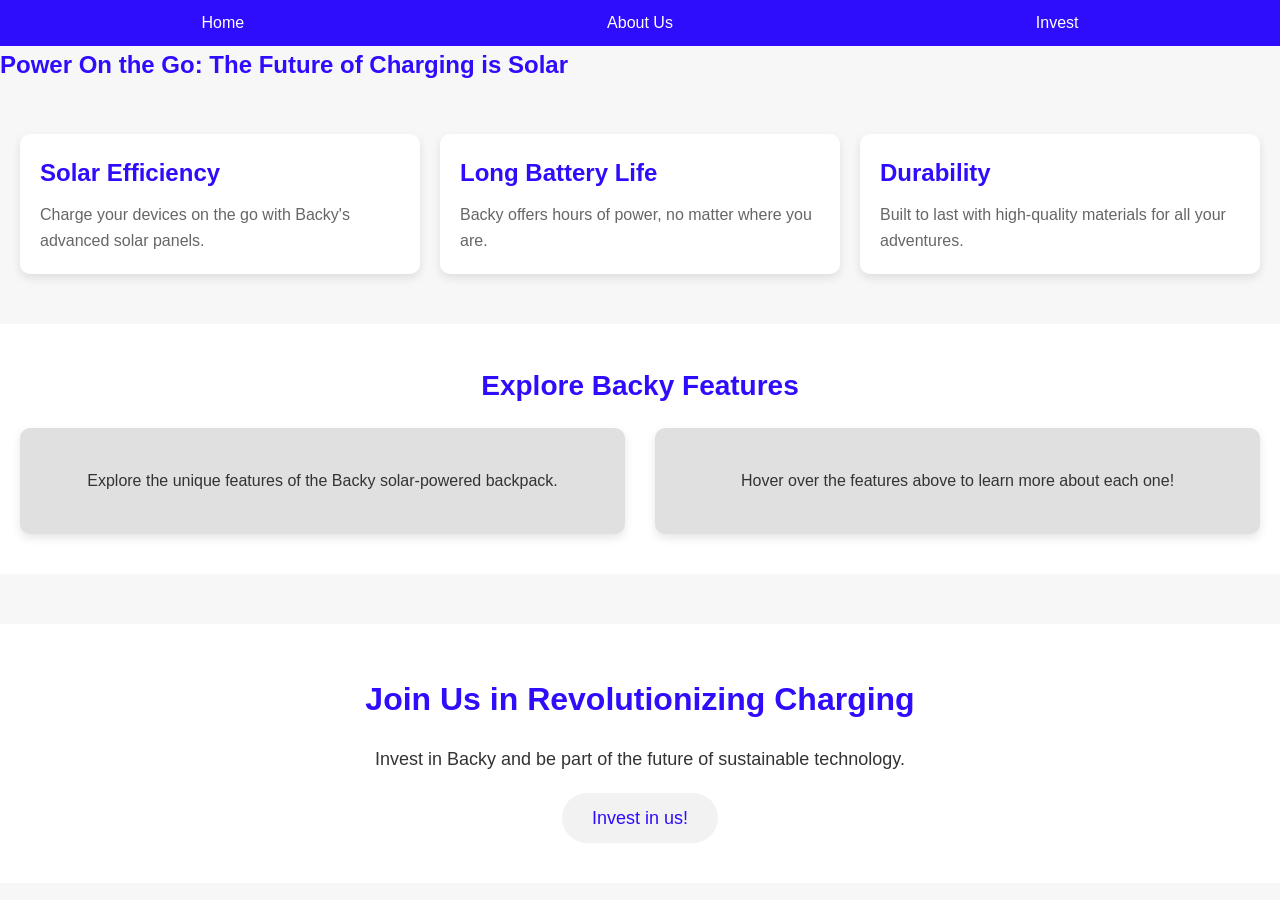
<file: index.html>
<!DOCTYPE html>
<html lang="en">

<head>
    <meta charset="UTF-8">
    <meta name="viewport" content="width=device-width, initial-scale=1.0">
    <title>Backy - Solar-Powered Charging Backpack</title>
    <link rel="stylesheet" href="app.css">
    <link rel="icon" href="backy favicon PNG.png" type="image/png">
    <meta name="description" content="Backy is a innovative solar-powered backpack designed to make your life easier.">
    <meta name="google-site-verification" content="lQn6I-CVeXvRKOuCPtvYeLbIrnavBGzWQOx_9DtoXL4" />
</head>

<body>
    <!-- Navigation Bar -->
    <nav>
        <ul>
            <li><a href="index.html">Home</a></li>
            <li><a href="aboutus.html">About Us</a></li>
            <li><a href="invest.html">Invest</a></li>
            
        </ul>
    </nav>

    <!-- Hero Section -->
    <section id="hero" class="hero">
        <div class="hero-content">
            <h1>Power On the Go: The Future of Charging is Solar</h1>
            
        </div>
    </section>

    <!-- Features Section -->
    <section id="features" class="features">
        <div class="feature">
            <a href="solar-efficiency.html">
                <h3>Solar Efficiency</h3>
                <p>Charge your devices on the go with Backy's advanced solar panels.</p>
            </a>
        </div>
        <div class="feature">
            <a href="battery-life.html">
                <h3>Long Battery Life</h3>
                <p>Backy offers hours of power, no matter where you are.</p>
            </a>
        </div>
        <div class="feature">
            <a href="durability.html">
                <h3>Durability</h3>
                <p>Built to last with high-quality materials for all your adventures.</p>
            </a>
        </div>
    </section>

    <!-- Interactive Demo Section -->
    <section id="interactive-demo" class="interactive-demo">
        <h2>Explore Backy Features</h2>
        <div class="demo-container">
            <div class="backpack-view">
                <p>Explore the unique features of the Backy solar-powered backpack.</p>
            </div>
            <div class="demo-info">
                <p>Hover over the features above to learn more about each one!</p>
            </div>
        </div>
    </section>

    <!-- Investment Section -->
    <section id="investment" class="investment">
        <h2>Join Us in Revolutionizing Charging</h2>
        <p>Invest in Backy and be part of the future of sustainable technology.</p>
        <a href="invest.html" class="cta-button">Invest in us!</a>
    </section>

    <script src="app.js"></script>
</body>

</html>
</file>
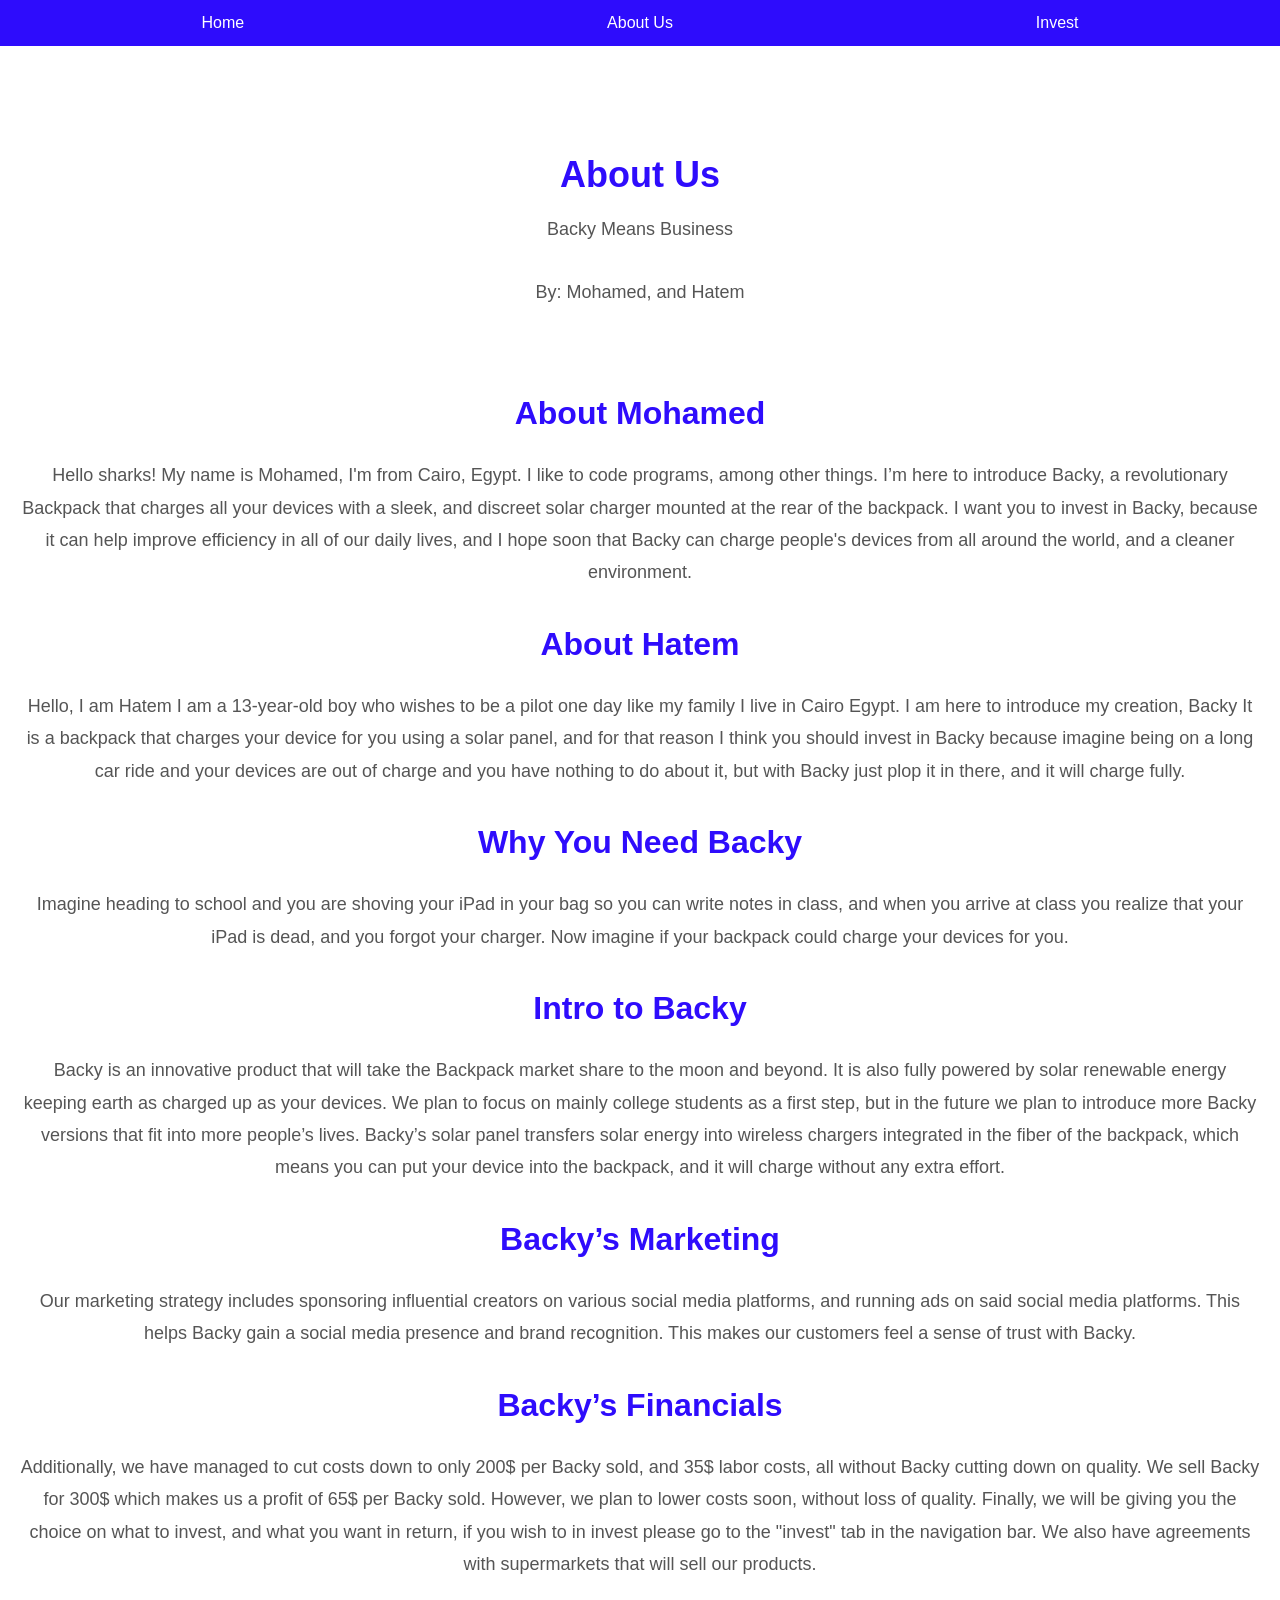
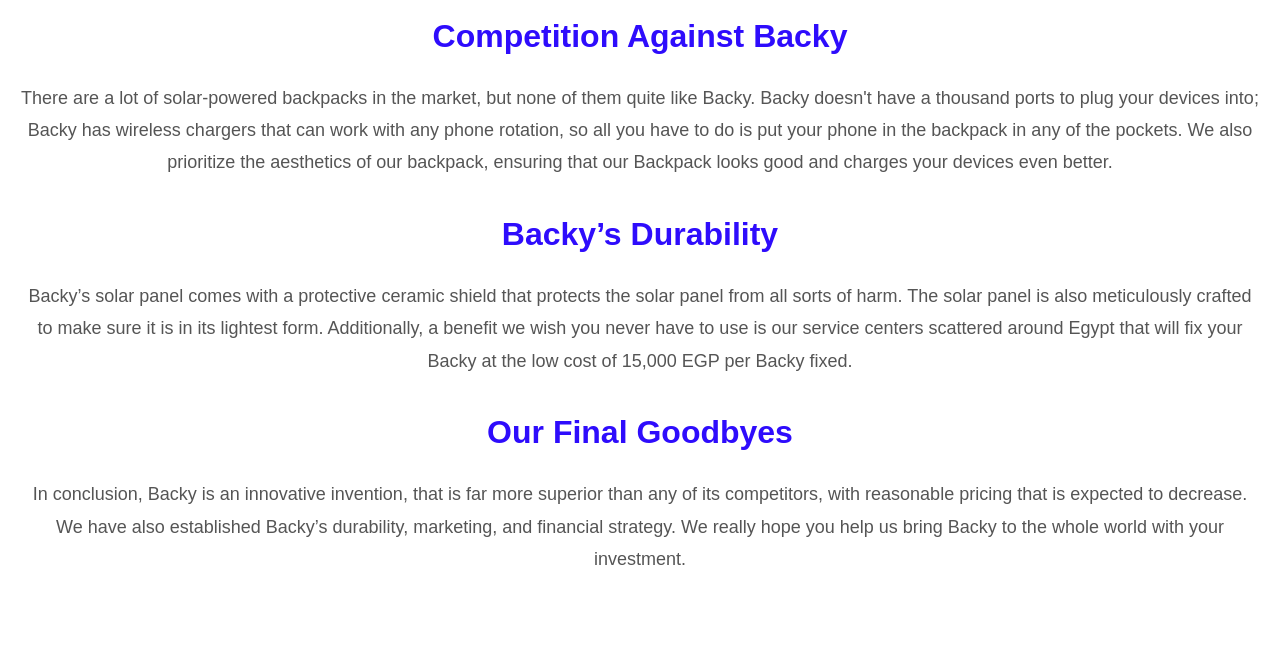
<file: aboutus.html>
<!-- About Us Page -->
<!DOCTYPE html>
<html lang="en">
<head>
    <meta charset="UTF-8">
    <meta name="viewport" content="width=device-width, initial-scale=1.0">
    <title>About Us - Backy</title>
    <link rel="stylesheet" href="app.css">
    <link rel="icon" href="backy favicon PNG.png" type="image/png">
</head>
<body>

<!-- Navigation Bar -->
<nav>
    <ul>
        <li><a href="index.html">Home</a></li>
        <li><a href="aboutus.html">About Us</a></li>
        <li><a href="invest.html">Invest</a></li>
        
    </ul>
</nav>

<!-- About Us Section -->
<section id="about-us" class="about-us">
    <header>
        <h1>About Us</h1>
        <p>Backy Means Business</p>
        <p>By: Mohamed, and Hatem</p>
    </header>

    <div class="content">
        <h2>About Mohamed</h2>
        <p>Hello sharks! My name is Mohamed, I'm from Cairo, Egypt. I like to code programs, among other things. I’m here to introduce Backy, a revolutionary Backpack that charges all your devices with a sleek, and discreet solar charger mounted at the rear of the backpack. I want you to invest in Backy, because it can help improve efficiency in all of our daily lives, and I hope soon that Backy can charge people's devices from all around the world, and a cleaner environment.</p>

        <h2>About Hatem</h2>
        <p>Hello, I am Hatem I am a 13-year-old boy who wishes to be a pilot one day like my family I live in Cairo Egypt. I am here to introduce my creation, Backy It is a backpack that charges your device for you using a solar panel, and for that reason I think you should invest in Backy because imagine being on a long car ride and your devices are out of charge and you have nothing to do about it, but with Backy just plop it in there, and it will charge fully.</p>

        <h2>Why You Need Backy</h2>
        <p>Imagine heading to school and you are shoving your iPad in your bag so you can write notes in class, and when you arrive at class you realize that your iPad is dead, and you forgot your charger. Now imagine if your backpack could charge your devices for you.</p>

        <h2>Intro to Backy</h2>
        <p>Backy is an innovative product that will take the Backpack market share to the moon and beyond. It is also fully powered by solar renewable energy keeping earth as charged up as your devices. We plan to focus on mainly college students as a first step, but in the future we plan to introduce more Backy versions that fit into more people’s lives. Backy’s solar panel transfers solar energy into wireless chargers integrated in the fiber of the backpack, which means you can put your device into the backpack, and it will charge without any extra effort.</p>

        <h2>Backy’s Marketing</h2>
        <p>Our marketing strategy includes sponsoring influential creators on various social media platforms, and running ads on said social media platforms. This helps Backy gain a social media presence and brand recognition. This makes our customers feel a sense of trust with Backy.</p>

        <h2>Backy’s Financials</h2>
        <p>Additionally, we have managed to cut costs down to only 200$ per Backy sold, and 35$ labor costs, all without Backy cutting down on quality. We sell Backy for 300$ which makes us a profit of 65$ per Backy sold. However, we plan to lower costs soon, without loss of quality. Finally, we will be giving you the choice on what to invest, and what you want in return, if you wish to in invest please go to the "invest" tab in the navigation bar. We also have agreements with supermarkets that will sell our products.</p>

        <h2>Competition Against Backy</h2>
        <p>There are a lot of solar-powered backpacks in the market, but none of them quite like Backy. Backy doesn't have a thousand ports to plug your devices into; Backy has wireless chargers that can work with any phone rotation, so all you have to do is put your phone in the backpack in any of the pockets. We also prioritize the aesthetics of our backpack, ensuring that our Backpack looks good and charges your devices even better.</p>

        <h2>Backy’s Durability</h2>
        <p>Backy’s solar panel comes with a protective ceramic shield that protects the solar panel from all sorts of harm. The solar panel is also meticulously crafted to make sure it is in its lightest form. Additionally, a benefit we wish you never have to use is our service centers scattered around Egypt that will fix your Backy at the low cost of 15,000 EGP per Backy fixed.</p>

        <h2>Our Final Goodbyes</h2>
        <p>In conclusion, Backy is an innovative invention, that is far more superior than any of its competitors, with reasonable pricing that is expected to decrease. We have also established Backy’s durability, marketing, and financial strategy. We really hope you help us bring Backy to the whole world with your investment.</p>
    </div>
</section>

</body>
</html>
</file>
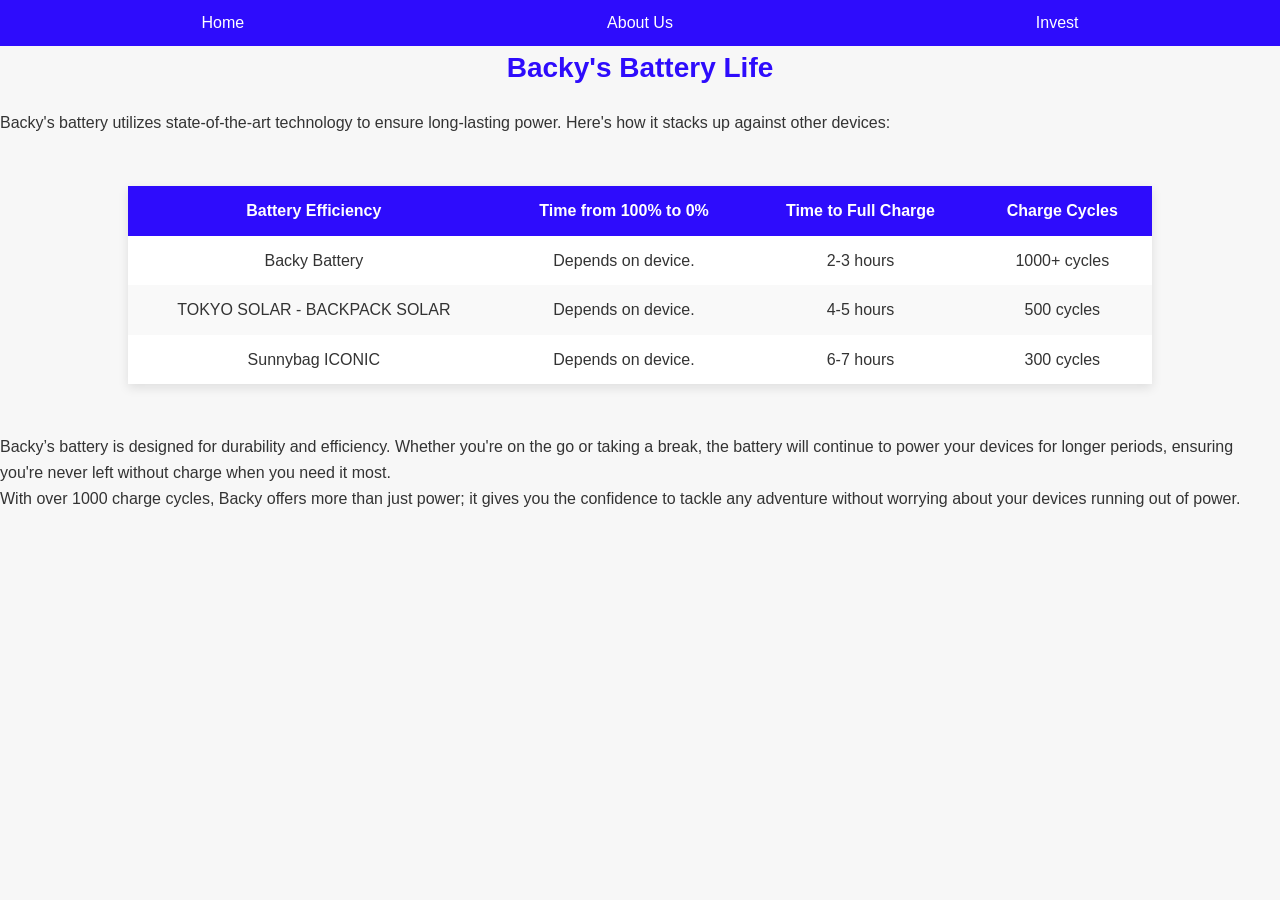
<file: battery-life.html>
<!DOCTYPE html>
<html lang="en">
<head>
    <meta charset="UTF-8">
    <meta name="viewport" content="width=device-width, initial-scale=1.0">
    <title>Long Battery Life - Backy</title>
    <link rel="stylesheet" href="app.css">
    <link rel="icon" href="backy favicon PNG.png" type="image/png">
    <meta name="description" content="Find out how amazing Backy's battery life is.">
</head>
<body>

    <nav>
        <ul>
            <li><a href="index.html">Home</a></li>
            <li><a href="aboutus.html">About Us</a></li>
            <li><a href="invest.html">Invest</a></li>
            
        </ul>
    </nav>

    <section id="battery-life">
        <h2 class="fade-in">Backy's Battery Life</h2>
        <p class="fade-in">Backy's battery utilizes state-of-the-art technology to ensure long-lasting power. Here's how it stacks up against other devices:</p>

        <!-- Battery Efficiency Table -->
        <table class="battery-table fade-in">
            <thead>
                <tr>
                    <th>Battery Efficiency</th>
                    <th>Time from 100% to 0%</th>
                    <th>Time to Full Charge</th>
                    <th>Charge Cycles</th>
                </tr>
            </thead>
            <tbody>
                <tr>
                    <td>Backy Battery</td>
                    <td>Depends on device.</td>
                    <td>2-3 hours</td>
                    <td>1000+ cycles</td>
                </tr>
                <tr>
                    <td>TOKYO SOLAR - BACKPACK SOLAR</td>
                    <td>Depends on device.</td>
                    <td>4-5 hours</td>
                    <td>500 cycles</td>
                </tr>
                <tr>
                    <td>Sunnybag ICONIC</td>
                    <td>Depends on device.</td>
                    <td>6-7 hours</td>
                    <td>300 cycles</td>
                </tr>
            </tbody>
        </table>

        <!-- Extra Content Section -->
        <div class="extra-info fade-in">
            <p>Backy’s battery is designed for durability and efficiency. Whether you're on the go or taking a break, the battery will continue to power your devices for longer periods, ensuring you're never left without charge when you need it most.</p>
            <p>With over 1000 charge cycles, Backy offers more than just power; it gives you the confidence to tackle any adventure without worrying about your devices running out of power.</p>
        </div>
        
    </section>

    <script src="app.js"></script>
</body>
</html>
</file>
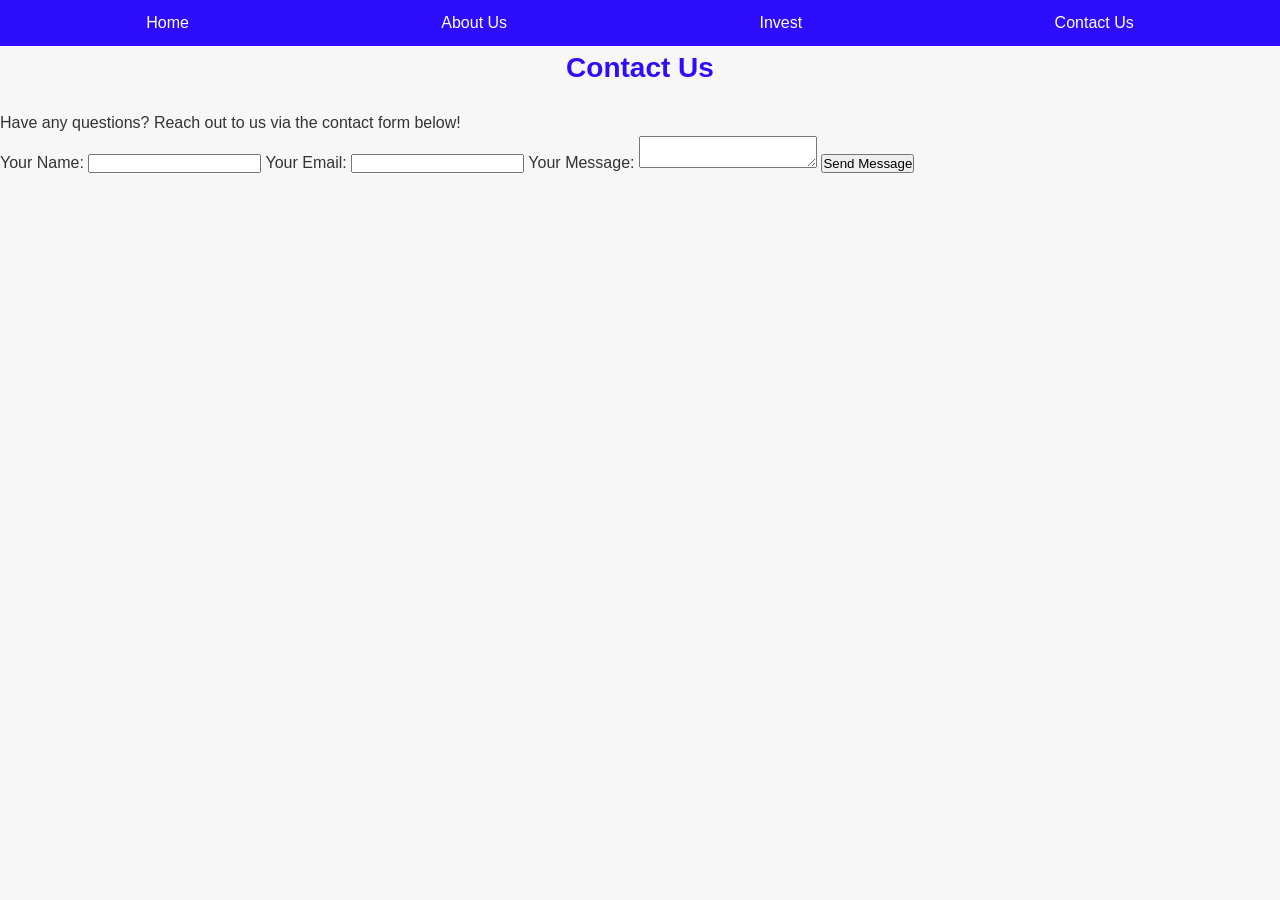
<file: contactus.html>
<!DOCTYPE html>
<html lang="en">

<head>
    <meta charset="UTF-8">
    <meta name="viewport" content="width=device-width, initial-scale=1.0">
    <title>Contact Us - Backy</title>
    <link rel="stylesheet" href="app.css">
    <link rel="icon" href="backy favicon PNG.png" type="image/png">
</head>

<body>
    <nav>
        <ul>
            <li><a href="index.html">Home</a></li>
            <li><a href="aboutus.html">About Us</a></li>
            <li><a href="invest.html">Invest</a></li>
            <li><a href="contactus.html">Contact Us</a></li>
        </ul>
    </nav>

    <section id="contact">
        <h2>Contact Us</h2>
        <p>Have any questions? Reach out to us via the contact form below!</p>
        <form>
            <label for="name">Your Name:</label>
            <input type="text" id="name" name="name" required>
            <label for="email">Your Email:</label>
            <input type="email" id="email" name="email" required>
            <label for="message">Your Message:</label>
            <textarea id="message" name="message" required></textarea>
            <button type="submit">Send Message</button>
        </form>
    </section>

    <script src="app.js"></script>
</body>

</html>
</file>
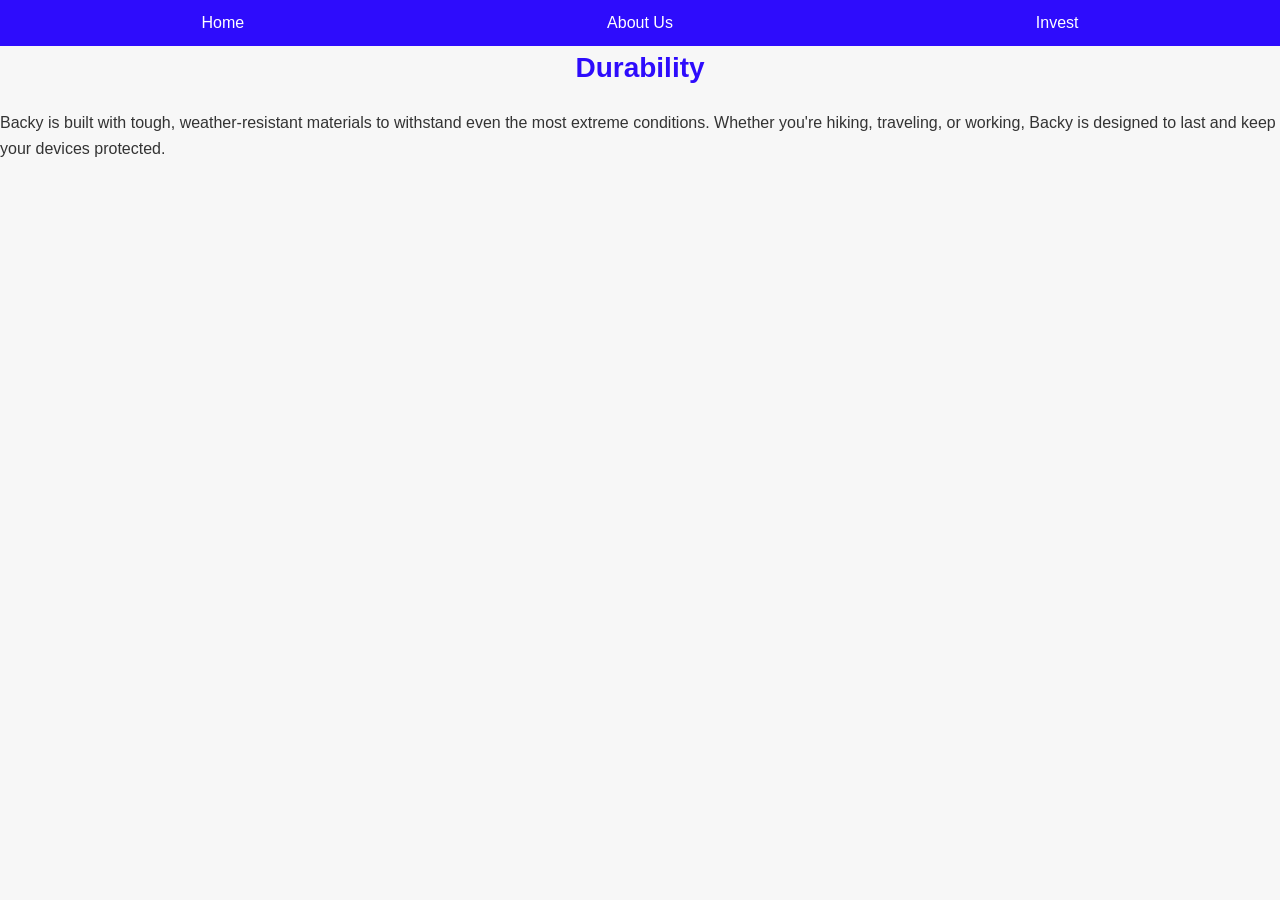
<file: durability.html>
<!DOCTYPE html>
<html lang="en">

<head>
    <meta charset="UTF-8">
    <meta name="viewport" content="width=device-width, initial-scale=1.0">
    <title>Durability - Backy</title>
    <link rel="stylesheet" href="app.css">
    <link rel="icon" href="backy favicon PNG.png" type="image/png">
</head>

<body>
    <nav>
        <ul>
            <li><a href="index.html">Home</a></li>
            <li><a href="aboutus.html">About Us</a></li>
            <li><a href="invest.html">Invest</a></li>
            
        </ul>
    </nav>

    <section id="durability">
        <h2>Durability</h2>
        <p>Backy is built with tough, weather-resistant materials to withstand even the most extreme conditions. Whether you're hiking, traveling, or working, Backy is designed to last and keep your devices protected.</p>
    </section>

    <script src="app.js"></script>
</body>

</html>
</file>
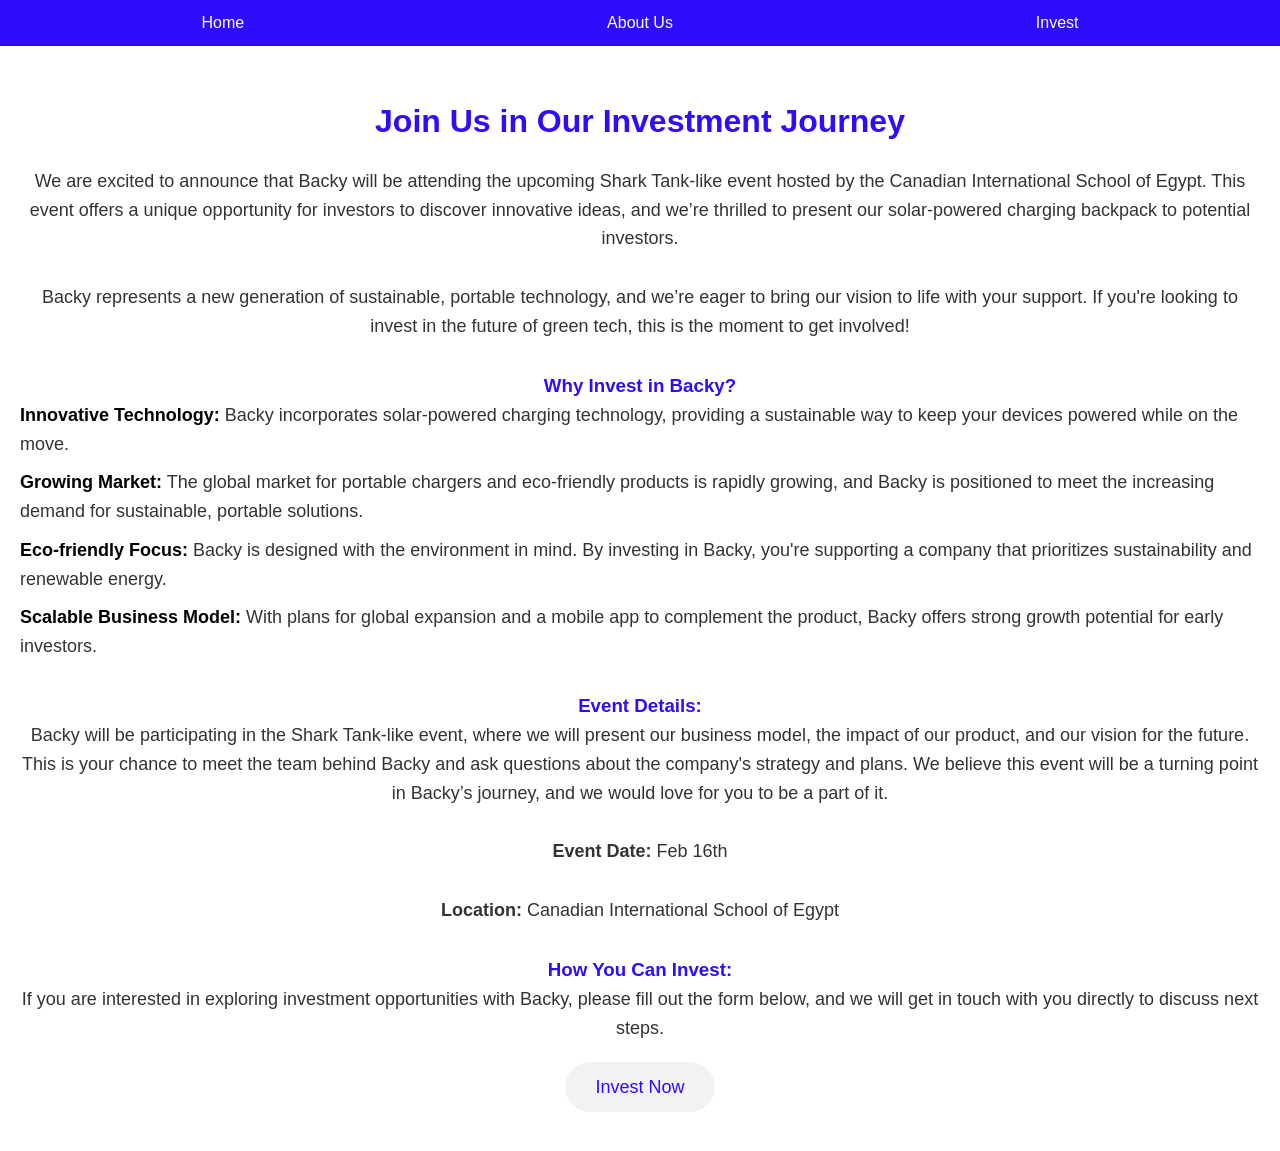
<file: invest.html>
<!DOCTYPE html>
<html lang="en">
<head>
    <meta charset="UTF-8">
    <meta name="viewport" content="width=device-width, initial-scale=1.0">
    <title>Investment - Backy</title>
    <link rel="stylesheet" href="app.css">
    <link rel="icon" href="backy favicon PNG.png" type="image/png">
</head>
<body>

    <!-- Navigation Bar -->
    <nav>
        <ul>
            <li><a href="index.html">Home</a></li>
            <li><a href="aboutus.html">About Us</a></li>
            <li><a href="invest.html">Invest</a></li>
            
        </ul>
    </nav>

    <!-- Investment Section -->
    <section class="investment">
        <h2>Join Us in Our Investment Journey</h2>
        <p>We are excited to announce that Backy will be attending the upcoming Shark Tank-like event hosted by the Canadian International School of Egypt. This event offers a unique opportunity for investors to discover innovative ideas, and we’re thrilled to present our solar-powered charging backpack to potential investors.</p>
        <p>Backy represents a new generation of sustainable, portable technology, and we’re eager to bring our vision to life with your support. If you're looking to invest in the future of green tech, this is the moment to get involved!</p>

        <h3>Why Invest in Backy?</h3>
        <ul>
            <li><strong>Innovative Technology:</strong> Backy incorporates solar-powered charging technology, providing a sustainable way to keep your devices powered while on the move.</li>
            <li><strong>Growing Market:</strong> The global market for portable chargers and eco-friendly products is rapidly growing, and Backy is positioned to meet the increasing demand for sustainable, portable solutions.</li>
            <li><strong>Eco-friendly Focus:</strong> Backy is designed with the environment in mind. By investing in Backy, you're supporting a company that prioritizes sustainability and renewable energy.</li>
            <li><strong>Scalable Business Model:</strong> With plans for global expansion and a mobile app to complement the product, Backy offers strong growth potential for early investors.</li>
        </ul>

        <h3>Event Details:</h3>
        <p>Backy will be participating in the Shark Tank-like event, where we will present our business model, the impact of our product, and our vision for the future. This is your chance to meet the team behind Backy and ask questions about the company's strategy and plans. We believe this event will be a turning point in Backy’s journey, and we would love for you to be a part of it.</p>
        <p><strong>Event Date:</strong> Feb 16th</p>
        <p><strong>Location:</strong> Canadian International School of Egypt</p>

        <h3>How You Can Invest:</h3>
        <p>If you are interested in exploring investment opportunities with Backy, please fill out the form below, and we will get in touch with you directly to discuss next steps.</p>
        <a href="https://docs.google.com/forms/d/e/1FAIpQLSeYlZlnkbwxIlCsHmPa46PyfVZHEoSkvSWYJ9S-7_JJfBEoDA/viewform?usp=dialog" class="cta-button">Invest Now</a>
    </section>

</body>
</html>
</file>
<file: app.css>
/* Reset some basic styles */
* {
    margin: 0;
    padding: 0;
    box-sizing: border-box;
}

body {
    font-family: 'Arial', sans-serif;
    line-height: 1.6;
    background-color: #f7f7f7;
    color: #333;
}

h1, h2, h3 {
    color: #2e0cfc;
    font-weight: 600;
}

a {
    text-decoration: none;
    color: inherit;
}

/* Navigation Bar */
nav {
    background-color: #2e0cfc;
    padding: 10px 20px;
    position: sticky;
    top: 0;
    z-index: 100;
}

nav ul {
    display: flex;
    justify-content: space-around;
    list-style-type: none;
}

nav ul li a {
    color: #fff;
    font-size: 16px;
    padding: 10px 15px;
    transition: background-color 0.3s ease;
}

nav ul li a:hover {
    background-color: #3d1eff;
}

/* Header */
header {
    text-align: center;
    padding: 50px 20px;
    background: none; /* Remove the blue background */
    color: black; /* Set title text color */
}

header h1 {
    font-size: 36px;
    margin-bottom: 10px;
}

header .cta-button {
    padding: 15px 30px;
    background-color: #f2f2f2;
    color: #2e0cfc;
    border-radius: 30px;
    font-size: 18px;
    margin-top: 20px;
    transition: background-color 0.3s ease;
}

header .cta-button:hover {
    background-color: #3d1eff;
    color: white;
}

/* Features Section */
.features {
    display: grid;
    grid-template-columns: repeat(3, 1fr);
    gap: 20px;
    margin: 50px 20px;
}

.feature {
    background-color: #fff;
    padding: 20px;
    border-radius: 10px;
    box-shadow: 0 4px 10px rgba(0, 0, 0, 0.1);
    transition: transform 0.3s ease, box-shadow 0.3s ease;
}

.feature:hover {
    transform: translateY(-10px);
    box-shadow: 0 10px 20px rgba(0, 0, 0, 0.1);
}

.feature h3 {
    font-size: 24px;
    margin-bottom: 10px;
}

.feature p {
    font-size: 16px;
    color: #666;
}

/* Interactive Demo Section */
#interactive-demo {
    background-color: #fff;
    padding: 40px 20px;
    margin: 50px 0;
    text-align: center;
}

.demo-container {
    display: flex;
    justify-content: center;
    gap: 30px;
}

.backpack-view {
    flex: 1;
    background-color: #e0e0e0;
    padding: 40px;
    border-radius: 10px;
    box-shadow: 0 4px 10px rgba(0, 0, 0, 0.1);
}

.demo-info {
    flex: 1;
    background-color: #e0e0e0;
    padding: 40px;
    border-radius: 10px;
    box-shadow: 0 4px 10px rgba(0, 0, 0, 0.1);
}

h2 {
    font-size: 28px;
    margin-bottom: 20px;
}

/* Investment Section */
.investment {
    background-color: #ffffff;
    color: #333333;
    padding: 50px 20px;
    text-align: center;
    opacity: 0;
    animation: fadeIn 1s forwards;
}

.investment h2 {
    font-size: 32px;
    margin-bottom: 20px;
    color: #2e0cfc;
    transform: translateX(-100px);
    animation: slideInFromLeft 1s ease-out forwards;
}

.investment p {
    font-size: 18px;
    margin-bottom: 30px;
    color: #333333;
    transform: translateX(-100px);
    animation: slideInFromLeft 1s 0.5s ease-out forwards;
}

.investment ul {
    list-style-type: none;
    margin: 0;
    padding: 0;
    text-align: left;
    margin-bottom: 30px;
    opacity: 0;
    animation: fadeIn 1s 1s forwards;
}

.investment ul li {
    font-size: 18px;
    margin-bottom: 10px;
    color: #333333;
}

.investment ul li strong {
    color: #000000;
}

.investment .cta-button {
    padding: 15px 30px;
    background-color: #f2f2f2;
    color: #2e0cfc;
    border-radius: 30px;
    font-size: 18px;
    transition: background-color 0.3s ease;
    margin-top: 20px;
    transform: translateY(50px);
    animation: slideUp 1s 1.5s forwards;
}

.investment .cta-button:hover {
    background-color: #3d1eff;
    color: white;
}

/* About Us Section */
.about-us {
    padding: 50px 20px;
    text-align: center;
    background-color: #fff;
    color: #333;
    opacity: 0;
    animation: fadeIn 1s forwards;
}

.about-us h2 {
    font-size: 32px;
    color: #2e0cfc;
    margin-bottom: 20px;
    transform: translateX(-100px);
    animation: slideInFromLeft 1s ease-out forwards;
}

.about-us p {
    font-size: 18px;
    line-height: 1.8;
    color: #555;
    margin-bottom: 30px;
    transform: translateX(-100px);
    animation: slideInFromLeft 1s 0.5s ease-out forwards;
}

/* Keyframe Animations */
@keyframes fadeIn {
    0% {
        opacity: 0;
    }
    100% {
        opacity: 1;
    }
}

@keyframes slideInFromLeft {
    0% {
        transform: translateX(-100px);
        opacity: 0;
    }
    100% {
        transform: translateX(0);
        opacity: 1;
    }
}

@keyframes slideUp {
    0% {
        transform: translateY(50px);
        opacity: 0;
    }
    100% {
        transform: translateY(0);
        opacity: 1;
    }
}

/* Responsive Design */
@media (max-width: 768px) {
    .features {
        grid-template-columns: 1fr;
    }

    .demo-container {
        flex-direction: column;
    }

    .backpack-view, .demo-info {
        margin-bottom: 30px;
    }
}

@media (max-width: 480px) {
    nav ul {
        flex-direction: column;
        align-items: center;
    }

    nav ul li a {
        padding: 10px;
        font-size: 14px;
    }

    header h1 {
        font-size: 28px;
    }

    header .cta-button {
        font-size: 16px;
    }
}
/* Solar Efficiency Section */
#solar-efficiency {
    padding: 40px 20px;
    background-color: #fff;
    text-align: center;
    opacity: 0;
    animation: fadeIn 1s forwards;
}

#solar-efficiency h2 {
    font-size: 32px;
    margin-bottom: 20px;
    color: #2e0cfc;
    animation: slideInFromLeft 1s ease-out forwards;
}

#solar-efficiency p {
    font-size: 18px;
    line-height: 1.8;
    color: #555;
    margin-bottom: 30px;
    animation: slideInFromLeft 1s 0.5s ease-out forwards;
}

#solar-efficiency h3 {
    font-size: 24px;
    margin-top: 30px;
    color: #2e0cfc;
    animation: slideInFromLeft 1s 1s ease-out forwards;
}

/* Solar Panel Efficiency Table */
#efficiency-table {
    width: 80%;
    margin: 0 auto;
    border-collapse: collapse;
    background-color: #f7f7f7;
    border-radius: 10px;
    box-shadow: 0 4px 10px rgba(0, 0, 0, 0.1);
    opacity: 0;
    animation: fadeIn 1s 1.5s forwards;
}

#efficiency-table th, #efficiency-table td {
    border: 1px solid #ddd;
    padding: 12px 20px;
    text-align: center;
    font-size: 16px;
}

#efficiency-table th {
    background-color: #2e0cfc;
    color: white;
    font-weight: bold;
    animation: slideInFromLeft 1s ease-out forwards;
}

#efficiency-table tr:nth-child(even) {
    background-color: #f9f9f9;
}

#efficiency-table tr:hover {
    background-color: #f1f1f1;
}
#efficiency-table tr {
    opacity: 0;
    animation: fadeIn 2s forwards;
    animation-delay: 0.5s;
}

#efficiency-table tr:nth-child(1) {
    animation-delay: 1s;
}

#efficiency-table tr:nth-child(2) {
    animation-delay: 1.5s;
}

#efficiency-table tr:nth-child(3) {
    animation-delay: 2s;
}


/* Charging Simulation */
#charging-simulation {
    display: flex;
    justify-content: center;
    gap: 30px;
    margin-top: 40px;
    animation: fadeIn 1s 2s forwards;
}

#charging-simulation .charging-item {
    background-color: #e0e0e0;
    padding: 40px;
    border-radius: 10px;
    box-shadow: 0 4px 10px rgba(0, 0, 0, 0.1);
    flex: 1;
    animation: fadeIn 1s forwards;
}

#charging-simulation .charging-item h3 {
    font-size: 24px;
    margin-bottom: 10px;
}

#charging-simulation .charging-item p {
    font-size: 16px;
    color: #666;
}

/* Keyframe Animations */
@keyframes fadeIn {
    0% {
        opacity: 0;
    }
    100% {
        opacity: 1;
    }
}

@keyframes slideInFromLeft {
    0% {
        transform: translateX(-100px);
        opacity: 0;
    }
    100% {
        transform: translateX(0);
        opacity: 1;
    }
}

/* Responsive Design */
@media (max-width: 768px) {
    #charging-simulation {
        flex-direction: column;
    }

    #charging-simulation .charging-item {
        margin-bottom: 30px;
    }

    #efficiency-table {
        width: 100%;
    }
}

/* Reset some basic styles */
* {
    margin: 0;
    padding: 0;
    box-sizing: border-box;
}

body {
    font-family: 'Arial', sans-serif;
    line-height: 1.6;
    background-color: #f7f7f7;
    color: #333;
}

h2 {
    color: #2e0cfc;
    font-weight: 600;
    text-align: center;
    margin-bottom: 20px;
}

/* Table Styling */
.battery-table {
    width: 80%;
    margin: 50px auto;
    border-collapse: collapse;
    background-color: #fff;
    box-shadow: 0 4px 10px rgba(0, 0, 0, 0.1);
    opacity: 0;
    animation: fadeIn 1s 0.5s forwards;
}

.battery-table th, .battery-table td {
    padding: 12px 20px;
    text-align: center;
    font-size: 16px;
}

.battery-table th {
    background-color: #2e0cfc;
    color: white;
    font-weight: bold;
}

.battery-table tr:nth-child(even) {
    background-color: #f9f9f9;
}

.battery-table tr:hover {
    background-color: #f1f1f1;
}

/* Keyframe Animations */
@keyframes fadeIn {
    0% {
        opacity: 0;
    }
    100% {
        opacity: 1;
    }
}

/* Responsive Design */
@media (max-width: 768px) {
    .battery-table {
        width: 100%;
    }
}

/* Add to app.css */

/* Fade-in animation */
.fade-in {
    opacity: 0;
    animation: fadeIn 2s forwards;
}

@keyframes fadeIn {
    to {
        opacity: 1;
    }
}

/* Table Rows Fade-In Animation */
.battery-table tr {
    opacity: 0;
    animation: fadeIn 2s forwards;
    animation-delay: 0.5s;
}

.battery-table tr:nth-child(1) {
    animation-delay: 1s;
}

.battery-table tr:nth-child(2) {
    animation-delay: 1.5s;
}

.battery-table tr:nth-child(3) {
    animation-delay: 2s;
}
</file>
